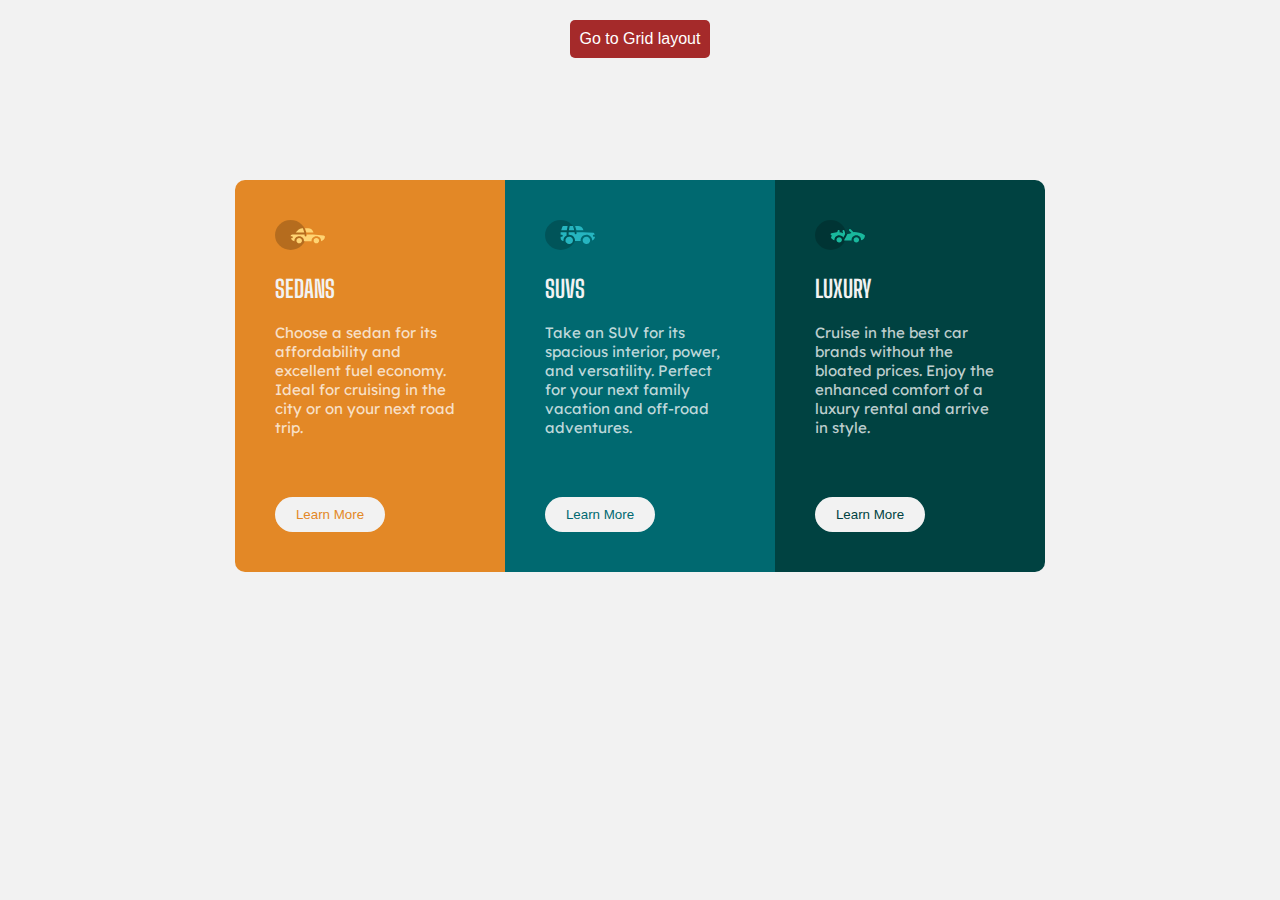
<file: index.html>
<!DOCTYPE html>
<html lang="en">

<head>
    <meta charset="UTF-8">
    <meta http-equiv="X-UA-Compatible" content="IE=edge">
    <meta name="viewport" content="width=device-width, initial-scale=1.0">
    <title>FlexBox task</title>
    <link rel="stylesheet" href="style.css" type="text/css" />
</head>

<body>
    <main>
        <div class="gridBtn">
            <form action="grid.html" method="get">
                <button class="grid">Go to Grid layout</button>
            </form>
        </div>
        <div class="parent_container">
            <section class="sedanBox">
                <img src="icons/icon-sedans.svg" alt="icons/icon-sedans.svg" height="30" width="50" />
                <div class="sedanText">
                    <h2>SEDANS</h2>
                    <p>Choose a sedan for its affordability and excellent fuel economy. Ideal for cruising in the city
                        or on
                        your next road trip.</p>
                </div>
                <div class="Btn_container">
                    <button class="btn1">Learn More</button>
                </div>
            </section>
            <section class="suvBox">
                <img src="icons/icon-suvs.svg" alt="icon-suvs.svg" height="30" width="50" />
                <div class="suvText">
                    <h2>SUVS</h2>
                    <p>Take an SUV for its spacious interior, power, and versatility. Perfect for your next family
                        vacation
                        and
                        off-road adventures.</p>
                </div>
                <div class="Btn_container">
                    <button class="btn2">Learn More</button>
                </div>
            </section>
            <section class="luxuryBox">
                <img src="icons/icon-luxury.svg" alt="icon-luxury.svg" height="30" width="50" />
                <div class="luxuryText">

                    <h2>LUXURY</h2>
                    <p>Cruise in the best car brands without the bloated prices. Enjoy the enhanced comfort of a luxury
                        rental
                        and arrive in style.</p>
                </div>
                <div class="Btn_container">
                    <button class="btn3">Learn More</button>
                </div>
            </section>
        </div>

    </main>
</body>

</html>
</file>
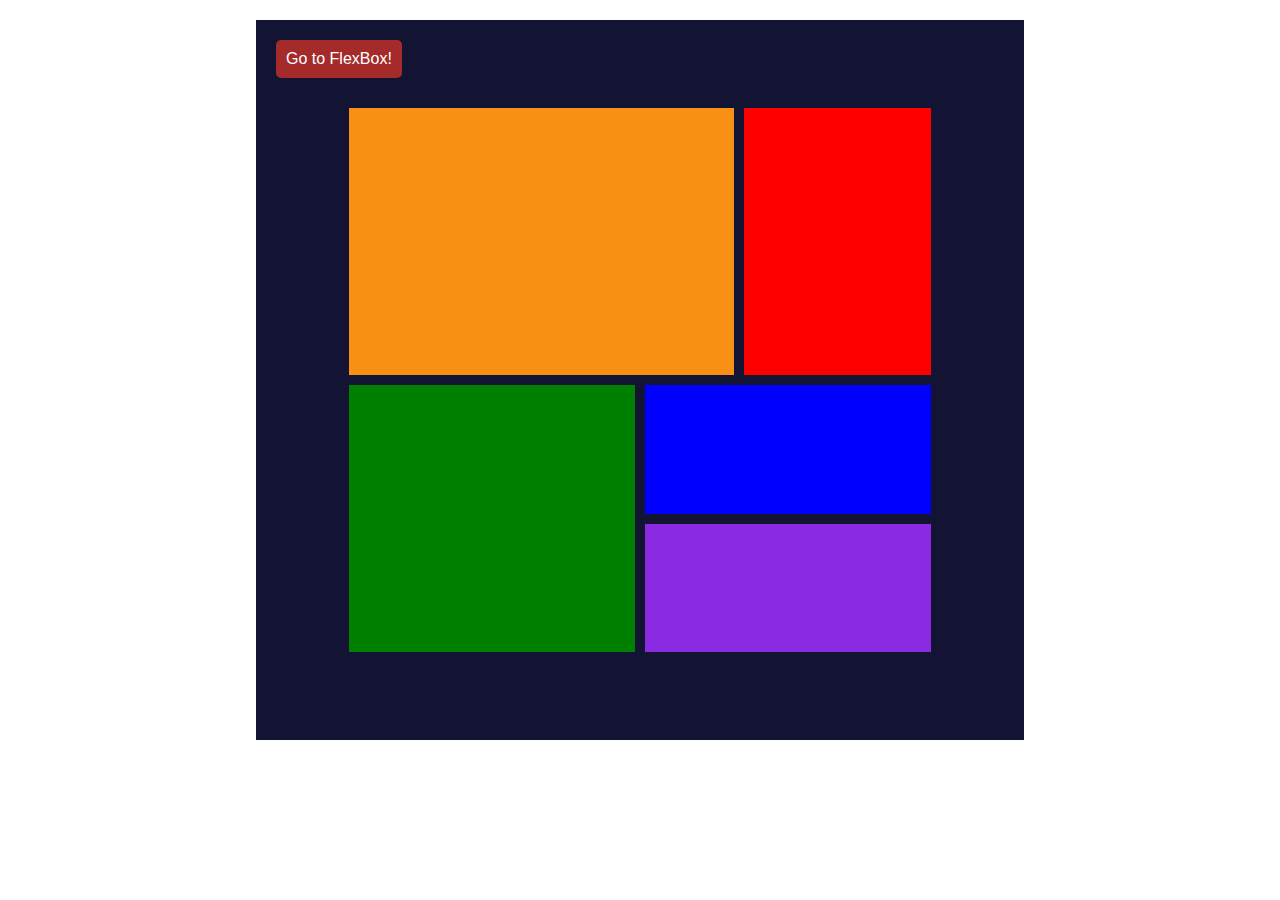
<file: grid.html>
<!DOCTYPE html>
<html lang="en">

<head>
    <meta charset="UTF-8">
    <meta http-equiv="X-UA-Compatible" content="IE=edge">
    <meta name="viewport" content="width=device-width, initial-scale=1.0">
    <title>Grid layout</title>
    <link rel="stylesheet" href="grid.css" type="text/css">
</head>

<body>
    <main>
        <form action="index.html" method="get">
            <button class="indexBtn">Go to FlexBox!</button>
        </form>
        <section>
            <div class="item-a"></div>
            <div class="item-b"></div>
            <div class="item-c"></div>
            <div class="item-d"></div>
            <div class="item-e"></div>
        </section>

    </main>
</body>

</html>
</file>
<file: style.css>
@import url('https://fonts.googleapis.com/css2?family=Lexend+Deca&display=swap');
@import url('https://fonts.googleapis.com/css2?family=Big+Shoulders+Display:wght@700&family=Lexend+Deca&display=swap');
*{
    padding:0;
    margin:0;
    box-sizing: border-box;
}
html,body{
    max-width: 1440px;
    background-color: hsl(0, 0%, 95%);
    height: 100vh;
}
.grid{
    font-size: 16px;
    padding: 10px;
    background-color: brown;
    color: white;
    border: none;
    border-radius: 5px;
    margin-top: 20px;
}
.gridBtn{
    text-align: center;
}
.sedanBox{
    background-color: hsl(31, 77%, 52%);
    width: 270px;
    padding: 40px;
    border:none;
    border-top-left-radius: 10px;
    border-bottom-left-radius: 10px;
}
.suvBox{
    background-color: hsl(184, 100%, 22%);
    width: 270px;
    padding: 40px;
    border: none;
}
.luxuryBox{
    background-color: hsl(179, 100%, 13%);
    width: 270px;
    padding: 40px;
    border: none;
    border-top-right-radius:10px;
    border-bottom-right-radius: 10px;
}
h2{
    font-family: 'Big Shoulders Display', cursive;
    margin-top: 20px;
    margin-bottom: 20px;
    color: hsl(0, 0%, 95%);
}
p{
    font-family: 'Lexend Deca', sans-serif;
    font-size: 15px;
    color: hsla(0, 0%, 100%, 0.75);
    margin-bottom: 30px;
}
.btn1{
    margin-top: 30px;
    padding: 10px;
    width: 110px;
    border: none;
    border-radius: 20px;
    background-color: hsl(0, 0%, 95%);
    color: hsl(31, 77%, 52%);
    cursor: pointer;
}
.btn2{
    margin-top: 30px;
    padding: 10px;
    width: 110px;
    border: none;
    border-radius: 20px;
    background-color: hsl(0, 0%, 95%);
    color: hsl(184, 100%, 22%);
    cursor: pointer;
}
.btn3{
    margin-top: 30px;
    padding: 10px;
    width: 110px;
    border: none;
    border-radius: 20px;
    background-color: hsl(0, 0%, 95%);
    color: hsl(179, 100%, 13%);
    cursor: pointer;
}
.btn1:hover,
.btn2:hover,
.btn3:hover{
    background-color: transparent;
    color:hsla(0, 0%, 100%, 0.75);
    border: 2px solid hsl(0, 0%, 95%);
}
.parent_container{
    display: flex;
    justify-content: center;
    border: none;
    margin-top: 8%;
    margin-bottom: 8%;
    padding-top: 20px;
    padding-bottom: 20px;
}
@media screen and (max-width:375px) {
    .parent_container{
        display: flex;
        flex-direction: column;
    }
    .sedanBox{
            border-top-left-radius: 10px;
            border-top-right-radius: 10px;
            border-bottom-left-radius: 0;
    }.luxuryBox{
        border-bottom-left-radius: 10px;
        border-bottom-right-radius: 10px;
        border-top-right-radius: 0;
    }
}
</file>
<file: grid.css>
*{
    margin: 0;
    padding: 0;
    box-sizing: border-box;
}
html,body{
    max-width: 1440px;
}
.indexBtn{
    padding: 10px;
    background-color: brown;
    color: white;
    font-size: 16px;
    border: none;
    border-radius: 5px;
    cursor: pointer;
}
main{
    background-color: rgb(19, 19, 51);
    width: 60%;
    height: 80vh;
    padding: 20px;
    margin: auto;
    margin-top: 20px;
    
}
section{
    display: grid;
    grid-template-areas: 
    "a a a a b b"
    "a a a a b b"
    "c c c d d d"
    "c c c e e e";
    width: 80%;
    height: 80%;
    margin: auto;
    margin-top: 30px;
    gap: 10px;
}
.item-a{
    background-color: rgb(248, 145, 19);
    grid-area: a;
}
.item-b{
    background-color: red;
    grid-area: b;
}
.item-c{
    background-color: green;
    grid-area: c;
}
.item-d{
    background-color: blue;
    grid-area: d;
}
.item-e{
    background-color: blueviolet;
    grid-area: e;
}

@media screen and (max-width:375px) {
    main {
            background-color: rgb(19, 19, 51);
            width: 60%;
            height: 80vh;
            padding: 10px;
            margin: auto;
            margin-top: 20px;
        }
}
</file>
